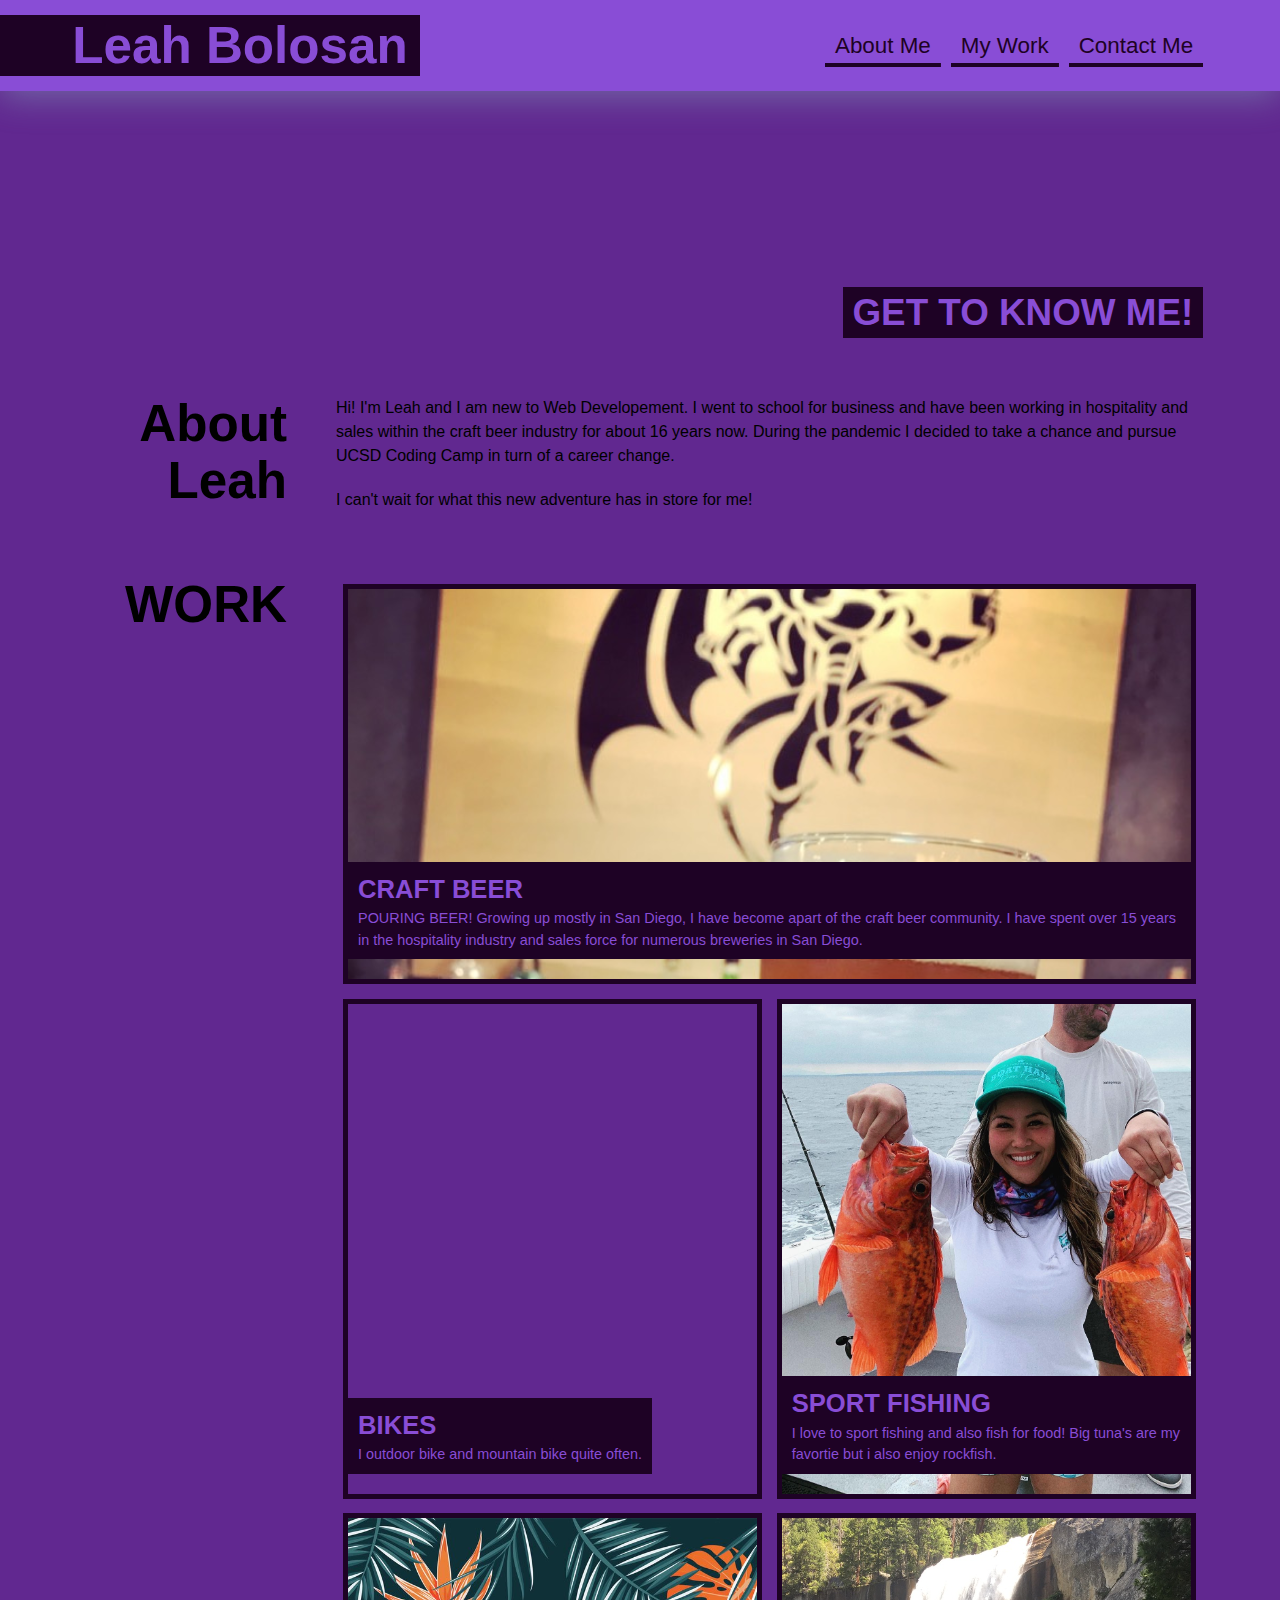
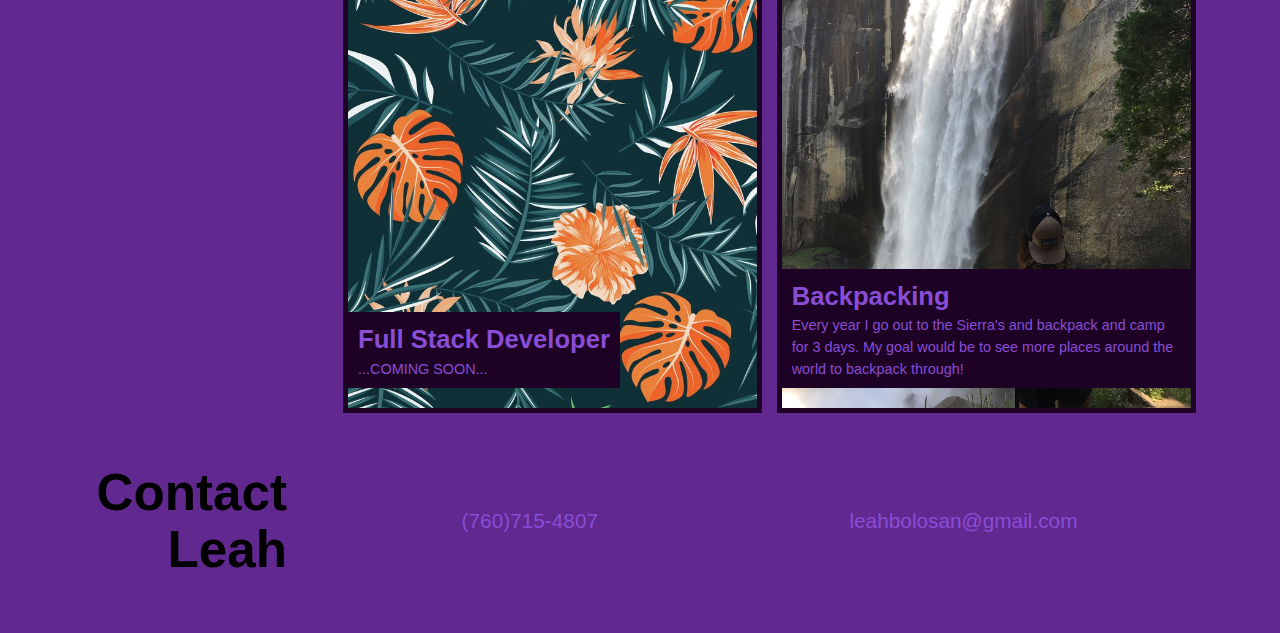
<file: Main/index.html>
<!DOCTYPE html>
<html lang="en">

<head>
    <meta charset="UTF-8">
    <meta name="viewport" content="width=device-width, initial-scale=1.0">
  <meta http-equiv="X-UA-Compatible" content="ie=edge">
  <title>Leah Bolosan</title>
  <link rel="stylesheet" href="./assets/css/style.css" />
</head>

<body>
    <!-- MY NAV BAR -->
    <header>
        <h1>Leah Bolosan</h1>
        <nav>
          <a href="#about">About Me</a>
          <a href="#work">My Work</a>
          <a href="#contact">Contact Me</a>
        </nav>
      </header>
    
      <!-- THIS IS MY MAIN HERO PIC -->
      <section class="hero-banner">
        <div>
          <h2>GET TO KNOW ME!</h2>
        </div>
      </section>
    
      <main class="page-wrapper">
        <!-- ABOUT LEAH SECTION -->
        <section class="page-section" id="about">
          <h2>About Leah</h2>
          <div>
            <p>
              Hi! I'm Leah and I am new to Web Developement. 
              I went to school for business and have been working in hospitality and sales within the craft beer industry for about 16 years now. During the pandemic I decided to take a chance and pursue UCSD Coding Camp in turn of a career change. 
            </p>
            <p>
              I can't wait for what this new adventure has in store for me!
            </p>
          </div>
        </section>
    
        <!-- CONTAINER FOR PORTFOLIO -->
        <section class="page-section" id="work">
          <h2>WORK</h2>
          <div class="flex-container">
    
            <a href="#" class="flex-item craft-beer">
              <div>
                <h3>CRAFT BEER</h3>
                <span>POURING BEER! Growing up mostly in San Diego, I have become apart of the craft beer community. I have spent over 15 years in the hospitality industry and sales force for numerous breweries in San Diego.</span>
              </div>
            </a>
            
            <a href="#" class="flex-item ride-bikes">
              <div>
                <h3>BIKES</h3>
                <span>I outdoor bike and mountain bike quite often. </span>
              </div>
            </a>
            <a href="#" class="flex-item sport-fishing">
              <div>
                <h3>SPORT FISHING</h3>
                <span>I love to sport fishing and also fish for food! Big tuna's are my favortie  but i also enjoy rockfish.</span>
              </div>
            </a>
    
            <a href="#" class="flex-item full-stack">
              <div>
                <h3>Full Stack Developer</h3>
                <span>...COMING SOON...</span>
              </div>
            </a>
    
        
            <a href="#" class="flex-item back-pack">
              <div>
                <h3>Backpacking</h3>
                <span>Every year I go out to the Sierra's and backpack and camp for 3 days. My goal would be to see more places around the world to backpack through!</span>
              </div>
            </a>
    
          </div>
        </section>
    
        <!-- MY CONTACT INFO -->
        <section class="page-section contact" id="contact">
          <h2>Contact Leah</h2>
          <div>
            <address>
              <a href="tel:+17607154807">(760)715-4807</a>
              <a href="mailto:leahbolosan@gmail.com">leahbolosan@gmail.com</a>
              
              
            </address>
          </div>
        </section>
      </main>
    </body>
    
    </html>
</html>
</file>
<file: Main/assets/css/style.css>
* {
    box-sizing: border-box;
  }
  
  /* brand color palette */
  :root {
    
    --secondary: rgb(30, 2, 37);
    --tertiary: rgb(137, 77, 214);
    --dark: rgb(97, 40, 144);
    --light: rgb(246, 238, 247);
  }
  
  body {
    margin: 0;
    padding: 0;
    font-family: 'Trebuchet MS', 'Lucida Sans Unicode', 'Lucida Grande', 'Lucida Sans', Arial, sans-serif;
    color: var(--primary);
    background-color: var(--dark);
    line-height: 1.5;
  }
  
  h1,
  h2,
  h3,
  h4,
  h5,
  h6 {
    margin: 0;
  }
  
  p {
    margin: 0;
  }
  
  header {
    padding: 15px 6% 15px 0;
    display: flex;
    flex-direction: row;
    justify-content: space-between;
    flex-wrap: wrap;
    align-items: center;
    background-color: var(--tertiary);
    box-shadow: 0 5px 35px rgba(146, 204, 206, 0.4);
  }
  
  header h1 {
    color: var(--tertiary);
    background-color: var(--secondary);
    padding: 5px 1% 5px 6%;
    margin: 0;
    font-size: 4vw;
    line-height: 1;
  }
  
  nav {
    display: flex;
    flex-direction: row;
    flex-wrap: wrap;
  }
  
  nav a {
    text-decoration: none;
    padding: 5px 10px;
    color: var(--secondary);
    margin-right: 10px;
    background-image: linear-gradient(270deg, var(--secondary) 0%, var(--secondary) 100%);
    background-repeat: no-repeat;
    background-size: 100% 0.2em;
    background-position: bottom;
    transition: all 0.25s ease-in;
    font-size: 1.4rem;
  }
  
  nav a:hover {
    background-size: 100% 100%;
    color: var(--primary);
  }
  
  nav a:last-child {
    margin-right: 0;
  }
  
  main {
    margin-top: 20px;
    margin-bottom: 45px;
  }
  
  .hero-banner {
    background-color: none;
    background-image: url("../images/jungle.jpeg"), linear-gradient(180deg, var(--secondary) 0%, var(--primary) 100%);
    background-size: cover;
    background-position: center;
    background-blend-mode: soft-light;
    min-height: 30vh;
    color: var(--light);
    padding: 2% 6%;
    display: flex;
    justify-content: flex-end;
    align-items: flex-end;
    text-align: right;
  }
  
  .hero-banner div {
    flex: 0 0 90%;
  }
  
  .hero-banner h2 {
    background-color: var(--secondary);
    color: var(--tertiary);
    margin: 0;
    padding: 5px 10px;
    font-size: 2.3rem;
    line-height: 1.2;
    display: inline;
  }
  
  .page-wrapper {
    max-width: 88%;
    margin-left: auto;
    margin-right: auto;
  }
  
  .page-section {
    margin: 25px 0;
    padding: 10px 0;
    display: flex;
    flex-direction: row;
    flex-wrap: wrap;
    align-items: stretch;
    justify-content: space-between;
  }
  
  .page-section > h2 {
    flex: 0 0 20%;
    text-align: right;
    padding-right: 15px;
    border-right: 4px solid var(--primary);
    font-size: 4vw;
    line-height: 1.1;
  }
  
  .page-section > div {
    flex: 0 0 77%;
  }
  
  .page-section p {
    margin-bottom: 20px;
  }
  
  .flex-container {
    display: flex;
    flex-wrap: wrap;
    justify-content: center;
  }
  
  .flex-item {
    border: 5px solid var(--secondary);
    background-color: var(--primary);
    color: var(--tertiary);
    min-height: 500px;
    max-height: 500px;
    flex-basis: calc(50% - 1em);
    display: flex;
    align-items: flex-end;
    padding: 0 0 20px 0;
    margin: 0.5em;
    text-decoration: none;
    background-blend-mode: soft-light;
    background-size: cover;
    transition: all 0.5s;
    font-size: 0.9rem;
  }
  
  /* feature first portfolio item */
  .flex-item:first-child {
      min-height: 400px;
      flex-basis: 100%;
  }
  
  .flex-item:hover {
    background-color: rgba(0, 0, 0, 0.3);
  }
  
  .flex-item div {
    background-color: var(--secondary);
    padding: 8px 10px;
  }
  
  .flex-item h3 {
    font-size: 1.6rem;
  }
  
  .contact address {
    display: flex;
    flex-wrap: wrap;
    justify-content: space-around;
    align-items: center;
    height: 100%;
  }
  
  .contact address a {
    color: var(--tertiary);
    padding: 5px;
    text-decoration: none;
    font-size: 1.3rem;
    font-style: normal;
    background-image: linear-gradient(270deg, var(--primary) 0%, var(--primary) 100%);
    background-repeat: no-repeat;
    background-size: 100% 0.2em;
    background-position: bottom;
    transition: all 0.25s ease-in;
    margin: 0 0.2rem 0.1rem;
    display: inline-block;
  }
  
  .contact address a:hover {
    background-size: 100% 88%;
    color: var(--secondary);
  }
  
  /* portfolio project images */
  .back-pack {
   

    background-image: url("../images/waterfall.jpeg");
  
  }
  
  .ride-bikes {
    background-image: url("file:///Users/leahbolosan/Downloads/IMG_1249.jpeg");
  }
  
  .sport-fishing {
    background-image: url("../images/fishing.jpeg");
  }
  
  .full-stack {
    background-image: url("../images/jungle.jpeg");
  }
  
  .craft-beer {
    background-image: url("../images/beer.jpeg");
  }
  
  /* end portfolio project images */
  
  @media screen and (max-width: 980px) {
    header {
      padding: 0 0 10px 0;
      justify-content: center;
      text-align: center;
    }
  
    header h1 {
      width: 100%;
      padding: 5px;
      margin-bottom: 10px;
      font-size: 10vw;
    }
  
    header nav {
      justify-content: center;
    }
  
    .page-section > h2,
    .page-section > div {
      flex: 0 0 100%;
    }
  
    .page-section > h2 {
      border-right: none;
      border-bottom: 4px solid var(--dark);
      margin-bottom: 20px;
      padding-bottom: 10px;
      text-align: left;
      font-size: 7vw;
    }
  }
  
  @media screen and (max-width: 768px) {
    .flex-item,
    .flex-item:first-child {
      flex-basis: 100%;
    }
  
    .flex-item:first-child {
      min-height: 150px;
    }
  
    .hero-banner {
      justify-content: center;
      text-align: center;
    }
  
    .contact address {
      flex-direction: column;
      align-items: flex-start;
    }
  }
</file>
